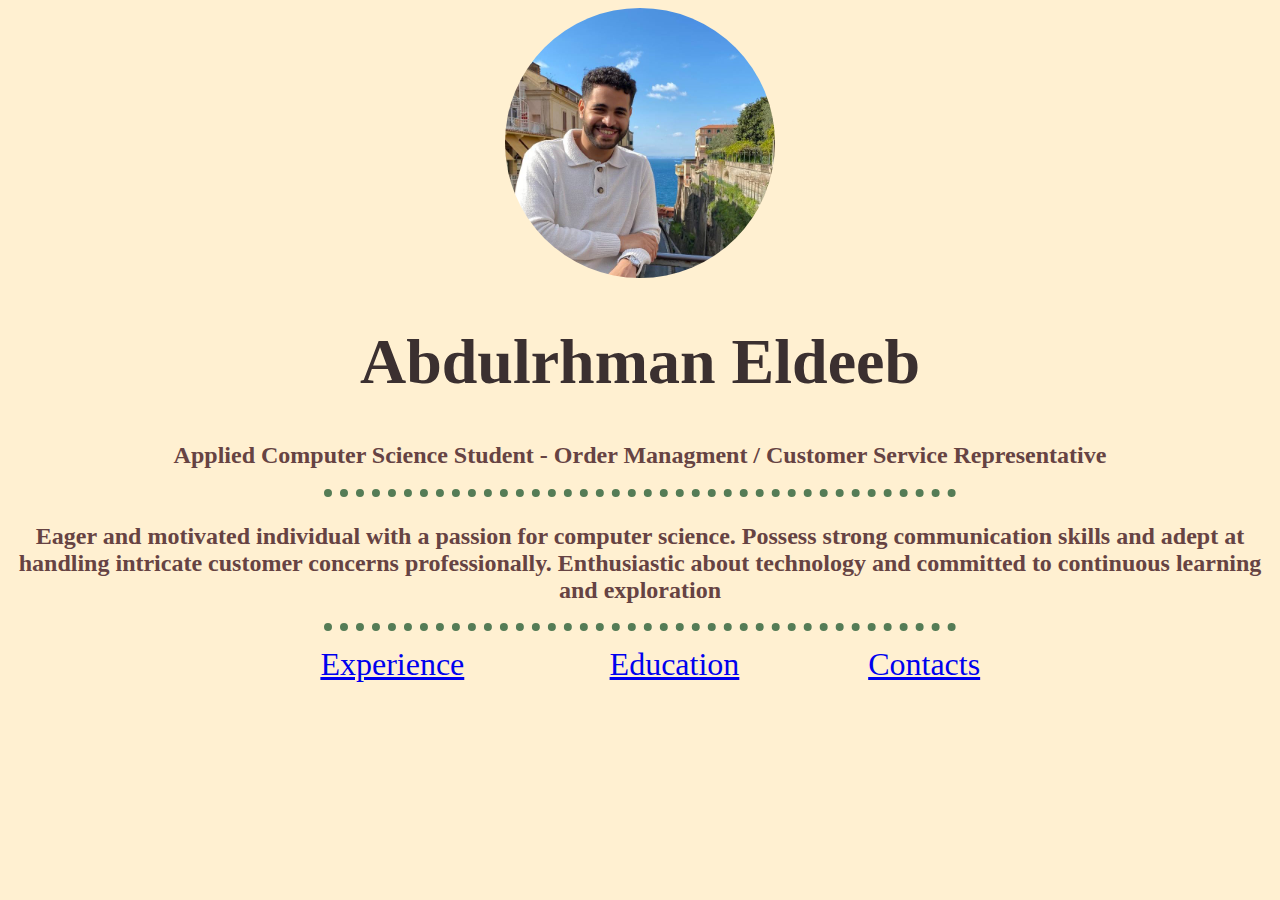
<file: index.html>
<!Doctype html>
<html>
    <head>
    <meta charset="utf-8">
    <title> Eldeeb CV </title> 
        <link rel="stylesheet" href="style.css">

    </head>
    <body >
        <center><img style="border-radius: 100%;" src="me.jpg" alt="Abdulrhman Eldeeb picture" height="270" width="270"></center>
        <h1 id="name" > <b> <center>Abdulrhman Eldeeb</center> </b></h1>
        
        <center><h2><strong>Applied Computer Science Student - Order Managment / Customer Service Representative</strong></h2></center>
          
        <hr noneshade  size="8">
        <h2><strong><center>Eager and motivated individual with a passion for computer science. Possess strong communication skills and adept
            at handling intricate customer concerns professionally. Enthusiastic about technology and committed to continuous
            learning and exploration</center></strong></h2>
        <hr noneshade  size="8">

        <table  class="foot">
            <th >
                <td><a href="experience.html">Experience</a> </td>
                <td><a href="education.html">Education</a></td>
                <td><a href="Contacts.html">Contacts</a></td>
            </th>
        </table>
    
        
        
    </body>
</html>
</file>
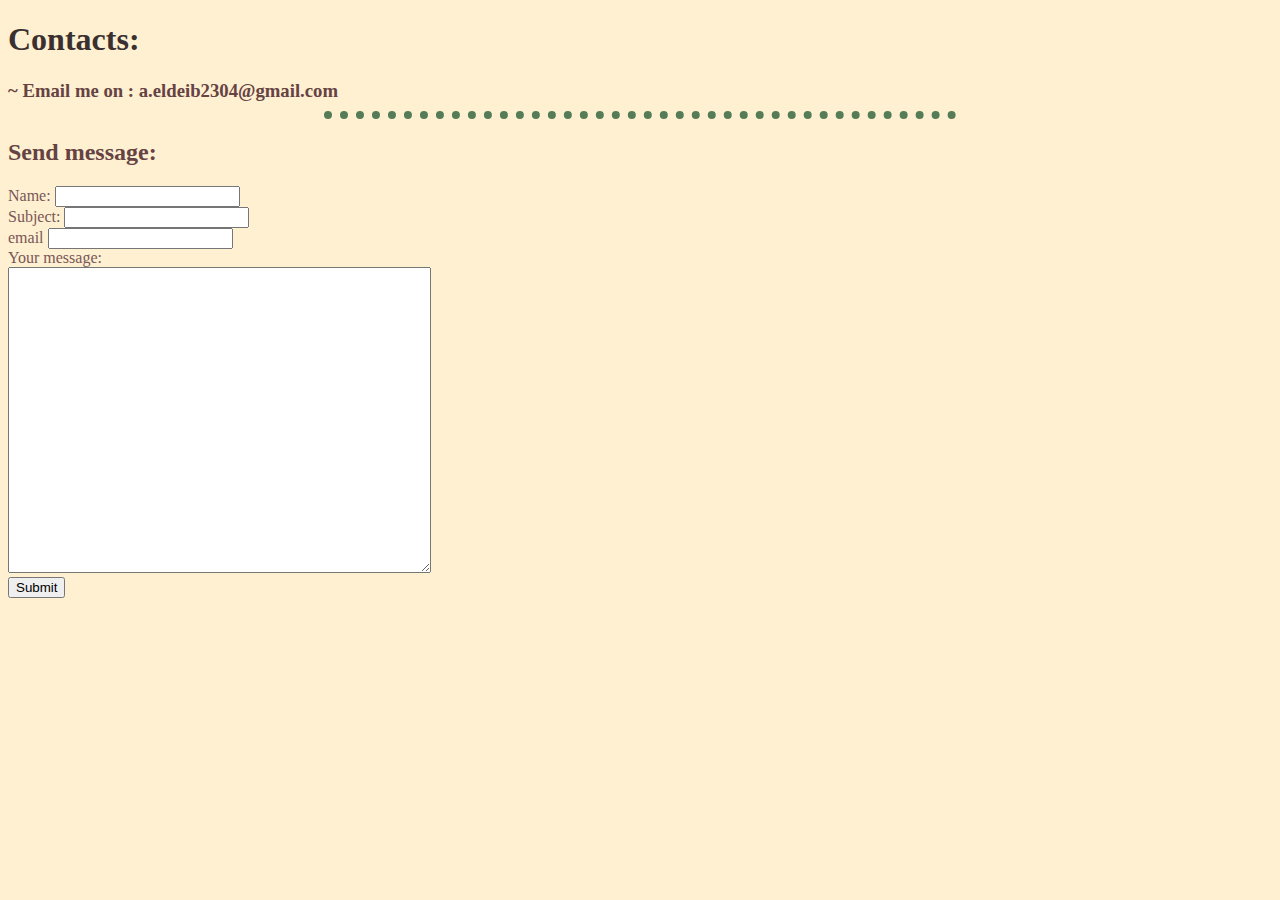
<file: Contacts.html>
<!DOCTYPE html>
<html lang="en">
<head>
    <meta charset="UTF-8">
    <title>Contacts</title>
    <link rel="stylesheet" href="style.css">

</head>
<body>
    <h1>Contacts:</h1>
    <h3>~ Email me on : a.eldeib2304@gmail.com<br><hr>
    <h2>Send message:</h2>
    <form  action="mailto:a.eldeib2304@gmail.com" method="post" enctype="text/plain">
    <label> Name:</label>
    <input type="text" ><br>
    <label>Subject:</label>
    <input type="text" ><br>
    <label for="">email</label>
    <input type="email" ><br>
    
    <label for="">Your message:</label><br>
    <textarea name="" id="" rows="20" cols="50"></textarea> <br>
    <input type="submit"><br>   
</form>
</body>
</html>
</file>
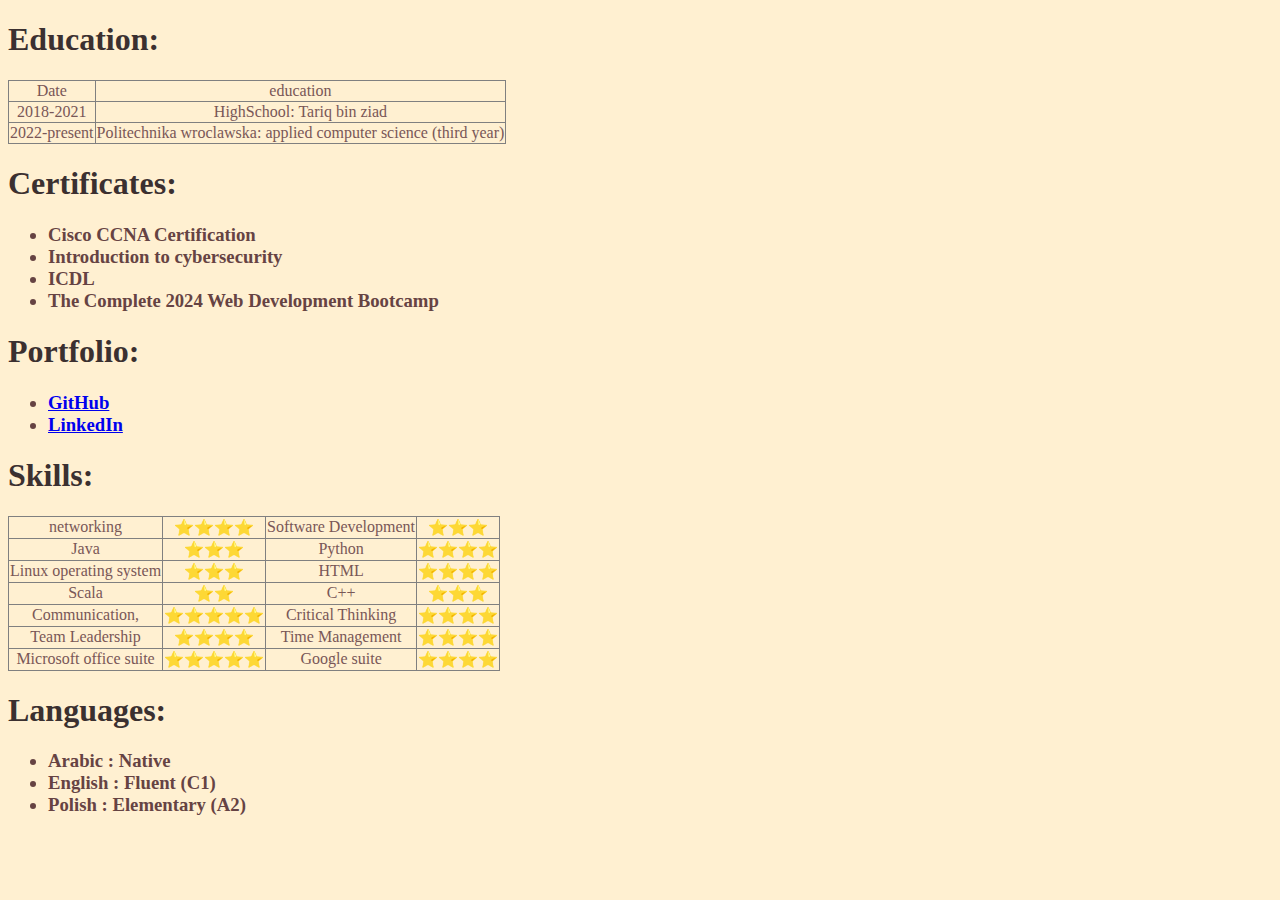
<file: education.html>
<!DOCTYPE html>
<html lang="en">
<head>
    <meta charset="UTF-8">
    <title>Eldeeb Education</title>
    <link rel="stylesheet" href="style.css">

</head>
<body>
    <h1>Education:</h1>
    <table class="skills" cellspacing="20" border="1" >
        <thead>
            <td>Date</td>
            <td>education</td>
        </thead>
        <tbody>
            <tr>
                <td>2018-2021</td> 
                <td>HighSchool: Tariq bin ziad</td>
            </tr>
            <tr>
                <td>2022-present</td>
                <td>Politechnika wroclawska: applied computer science (third year)</td>
            </tr>
            
            
        </tbody>
        <tfoot>

        </tfoot>
    </table>
    <h1>Certificates:</h1>
    <h3><ul>
         <li>Cisco CCNA Certification</li>
        <li>Introduction to cybersecurity</li>
        <li>ICDL</li>
        <li>The Complete 2024 Web Development Bootcamp</li>
    </ul></h3>

    <h1>Portfolio:</h1>
        <ul><h3>
            <li><a href="https://github.com/eldeebez">GitHub</a></li>
            <li><a href="https://www.linkedin.com/in/abdulrhman-e-0a75a2240/">LinkedIn</a></li>
        </h3></ul>
        <h1>Skills:</h1>
        <table class="skills" cellspacing="10" border="1">
            <tr>
                <td>networking</td>
                <td>⭐⭐⭐⭐</td>
                <td>Software Development</td>
                <td>⭐⭐⭐</td>
            </tr>
            <tr>
                <td>Java</td>
                <td>⭐⭐⭐</td>
                <td>Python</td>
                <td>⭐⭐⭐⭐</td>
            </tr>
            <tr>
                <td>Linux operating system</td>
                <td>⭐⭐⭐</td>
                <td>HTML</td>
                <td>⭐⭐⭐⭐</td>
            </tr>
            <tr>
                <td>Scala</td>
                <td>⭐⭐</td>
                <td>C++</td>
                <td>⭐⭐⭐</td>
            </tr>
            <tr>
                <td>Communication,</td>
                <td>⭐⭐⭐⭐⭐</td>
                <td>Critical Thinking</td>
                <td>⭐⭐⭐⭐</td>
            </tr>
            <tr>
                <td>Team Leadership</td>
                <td>⭐⭐⭐⭐</td>
                <td>Time Management</td>
                <td>⭐⭐⭐⭐</td>
            </tr>
            <tr>
                <td>Microsoft office suite</td>
                <td>⭐⭐⭐⭐⭐</td>
                <td>Google suite</td>
                <td>⭐⭐⭐⭐</td>
        </table>
    <h1>Languages:</h1>
        <h3><ul>
            <li>Arabic : Native</li>
            <li>English : Fluent (C1)</li>
            <li>Polish : Elementary (A2)</li>
        </ul></h3>
</body>
</html>
</file>
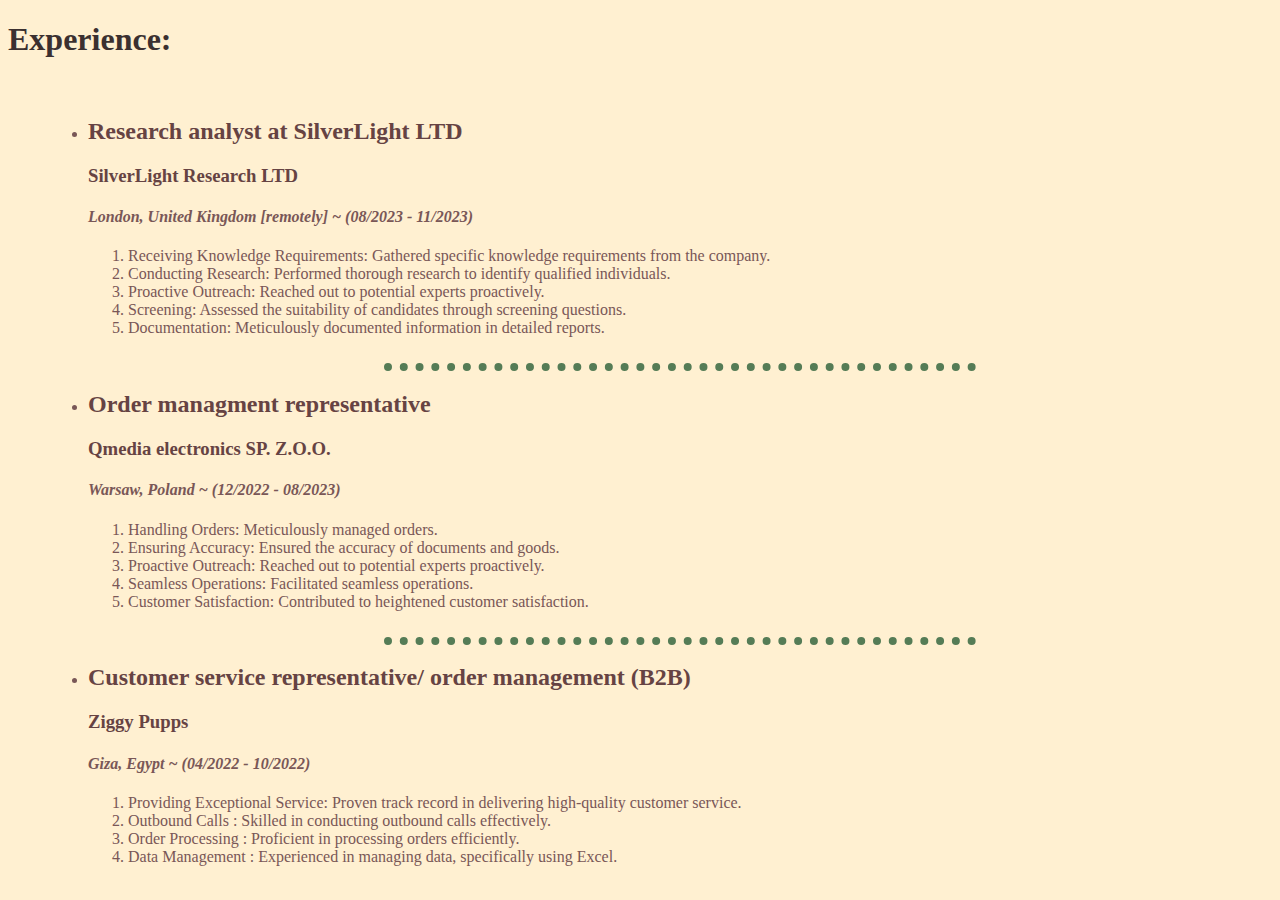
<file: experience.html>
<!DOCTYPE html>
<html lang="en">
<head>
    <meta charset="UTF-8">
    <meta name="viewport" content="width=device-width, initial-scale=1.0">
    <title>Experience</title>
    <link rel="stylesheet" href="style.css">

</head>
<body>
    <h1>Experience:</h1><ul><br>
    <ul >
        <li><h2>Research analyst at SilverLight LTD </h2></li>
        <h3>SilverLight Research LTD</h3>
        <h4><em>London, United Kingdom [remotely] ~ (08/2023 - 11/2023)</em></h4>
        <ol type="1">
            <li>Receiving Knowledge Requirements: Gathered specific knowledge requirements from the company.</li>
            <li>Conducting Research: Performed thorough research to identify qualified individuals.</li>
            <li>Proactive Outreach: Reached out to potential experts proactively.</li>
            <li>Screening: Assessed the suitability of candidates through screening questions.</li>
            <li>Documentation: Meticulously documented information in detailed reports.</li>
        </ol><br>
        <hr>
        <li><h2>Order managment representative </h2></li>
        <h3>Qmedia electronics SP. Z.O.O.</h3>
        <h4><em>Warsaw, Poland ~ (12/2022 - 08/2023)</em></h4>
        <ol type="1">
            <li>Handling Orders: Meticulously managed orders.</li>
            <li>Ensuring Accuracy: Ensured the accuracy of documents and goods.</li>
            <li>Proactive Outreach: Reached out to potential experts proactively.</li>
            <li>Seamless Operations: Facilitated seamless operations.</li>
            <li>Customer Satisfaction: Contributed to heightened customer satisfaction.</li>
        </ol><br>
        <hr>
        <li><h2>Customer service representative/ order management (B2B)</h2></li>
        <h3>Ziggy Pupps</h3>
        <h4><em>Giza, Egypt ~ (04/2022 - 10/2022)</em></h4>
        <ol type="1">
            <li>Providing Exceptional Service: Proven track record in delivering high-quality customer service.</li>
            <li>Outbound Calls : Skilled in conducting outbound calls effectively.</li>
            <li>Order Processing : Proficient in processing orders efficiently.</li>
            <li>Data Management : Experienced in managing data, specifically using Excel.</li>
    </ul>
</body>
</html>
</file>
<file: style.css>
body {
    background-color:#FFF0D1;
    color: #795757;
    font-family: cursive;
}
#name{
    font-size: 400%;
    font-style: normal;
    font-family: brush script mt, cursive;
}
h1{
    color: #3B3030;
}
h2{
    color: #664343;

}
h3{
    color: #664343;

}
hr {
    border-style: none;
    border-top: dotted 8px;
    width: 50%;
    color: #557C56;
}
ul{
    list-style: outside;
}
table{
    border-collapse: collapse;
    size: 10px;
}
td{
    text-align: center;
}


.foot{
    font-size: xx-large;
    text-align: center;
    margin: auto;
    width: 800px;
}
.skills{
    td:hover {background-color: #BEDC74;}

}
</file>
